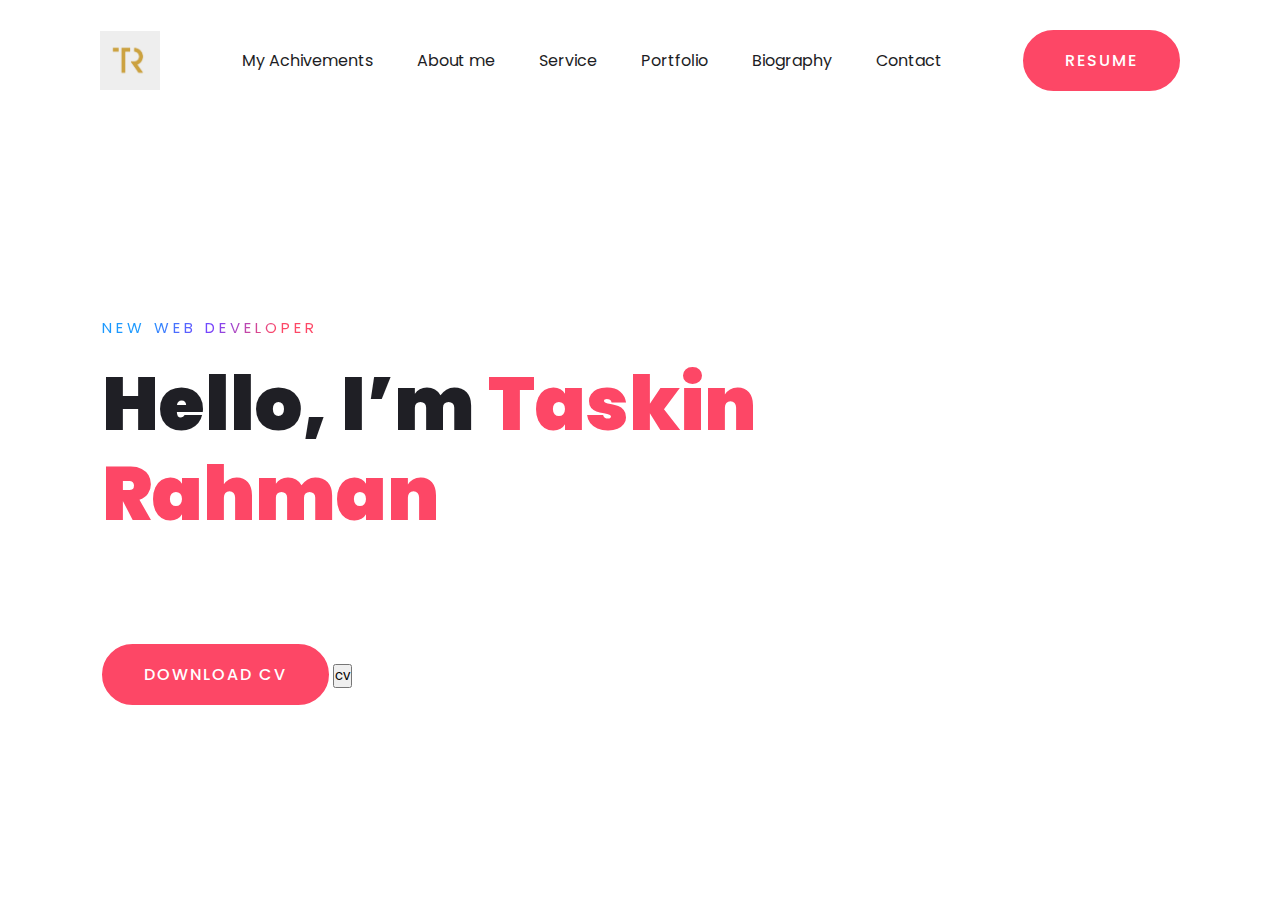
<file: index.html>
<!DOCTYPE html>
<html lang="en">
  <head>
    <meta charset="UTF-8" />

    <title>Personal Portfolio Website</title>

    <link rel="stylesheet" href="style.css" />
  </head>
  <body>
    <div class="hero">
      <nav>
        <img src=".\tr logo1.jpg" class="logo" />
        <ul>
          <li><a href="#">My Achivements</a></li>
          <li><a href="#">About me</a></li>
          <li><a href="#">Service</a></li>
          <li><a href="#">Portfolio</a></li>
          <li><a href="#">Biography</a></li>
          <li><a href="#">Contact</a></li>
        </ul>
        <a href="#" class="btn">Resume</a>
      </nav>
      <div class="content">
        <span class="title">New Web Developer</span>
        <h1>Hello, I’m <span>Taskin Rahman</span></h1>
        <p>
          I’m working on a professional, visually sophisticated and
          technologically proficient, responsive and multi-functional React
          Components.
        </p>
        <a href="#" class="btn">Download CV</a>
        <button onclick="document. location='https://www.livecareer.co.uk/cv-templates'"">cv</button>
      </div>
    </div>
  </body>
</html>
</file>
<file: style.css>
@import url("https://fonts.googleapis.com/css2?family=Poppins:wght@400;500;600;700&display=swap");
* {
    margin: 0;
    padding: 0;
    box-sizing: border-box;
    font-family: "Poppins", sans-serif;
}
a {
    text-decoration: none;
}
.hero {
    width: 100%;
    height: 100vh;
    background: url("https://edexec.co.uk/wp-content/uploads/2021/03/iStock-1158423079.jpg");
    background-size: cover;
}
nav {
    display: flex;
    align-items: center;
    justify-content: space-between;
    padding: 30px 100px;
}
.logo {
    max-height: 60px;
}
nav ul li {
    list-style: none;
    display: inline-block;
    padding: 10px 20px;
}
nav ul li a {
    color: #1d1d24;
    position: relative;
    padding: 5px 0;
}
nav ul li a:hover {
    color: #fd4766;
}
nav ul li a:after {
    content: "";
    position: absolute;
    left: 0;
    width: 0;
    height: 3px;
    background: #fd4766;
    transition: 0.3s;
    bottom: 0;
}
nav ul li a:hover:after {
    width: 100%;
}
.btn {
    color: #fff;
    font-size: 16px;
    text-transform: uppercase;
    letter-spacing: 2px;
    padding: 16px 40px;
    border-radius: 500px;
    display: inline-block;
    font-weight: 500;
    transition: all 0.4s ease-in-out;
    background-size: 152% 100%;
    background: #fd4766;
    border: 2px solid #fd4766;
}
.btn:hover {
    background: transparent;
    border-color: #fd4766;
    color: #fd4766;
}
.content {
    position: absolute;
    top: 35%;
    left: 8%;
}
.content .title {
    color: #0a0a0a;
    font-size: 15px;
    text-transform: uppercase;
    letter-spacing: 4px;
    display: inline-block;
    margin-bottom: 20px;
    background: linear-gradient(
        120deg,
        #1c99fe 20.69%,
        #7644ff 50.19%,
        #fd4766 79.69%
    );
    -webkit-background-clip: text;
    -webkit-text-fill-color: transparent;
}
.content h1 {
    color: #1f1f25;
    font-size: 75px;
    font-weight: 900;
    line-height: 90px;
    text-transform: inherit;
    width: 70%;
}
.content h1 span {
    color: #fd4766;
}
.content p {
    width: 55%;
    color: #ffffff;
    margin-top: 25px;
    margin-bottom: 30px;
}
</file>
